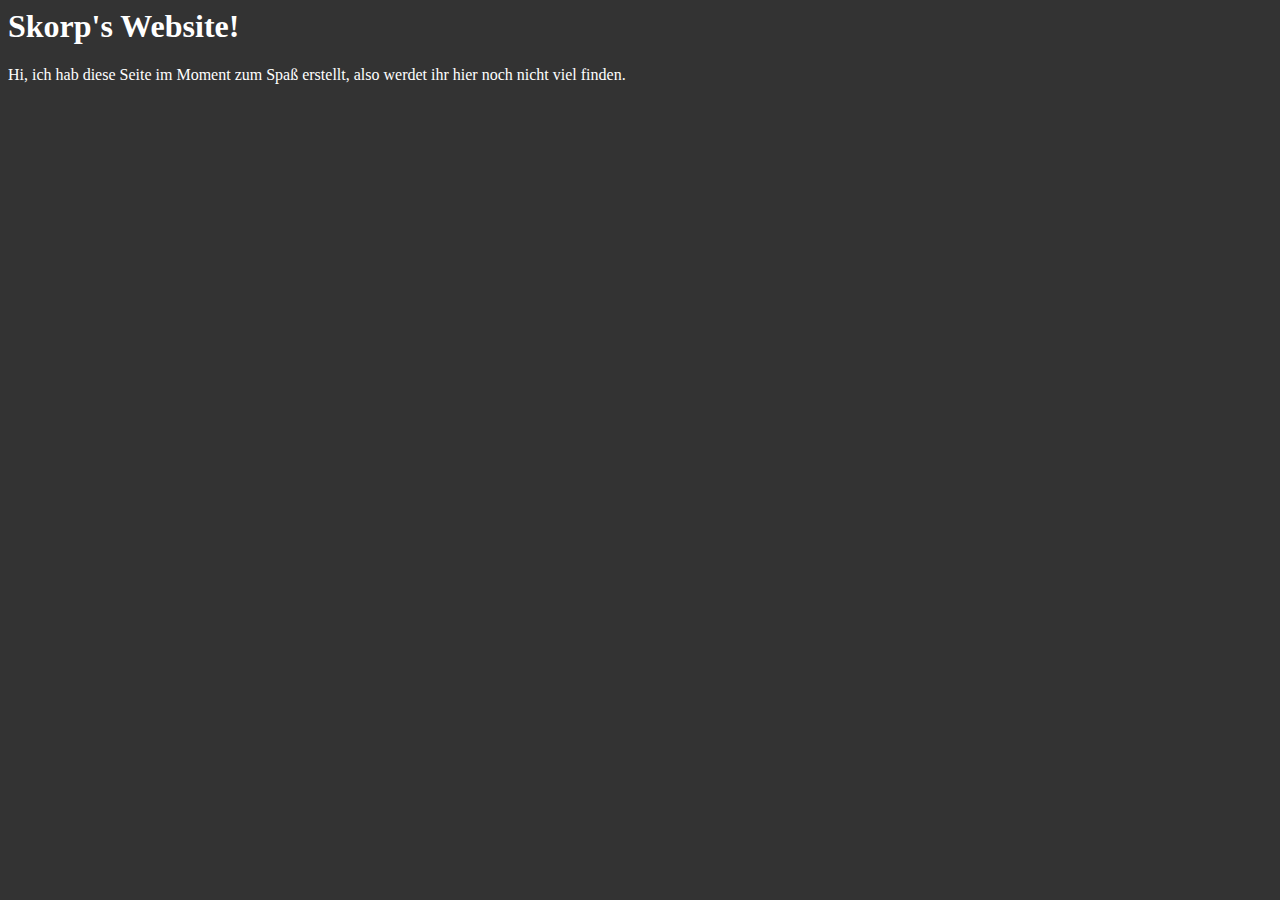
<file: index.html>
<html lang="de">
<meta charset="UTF-8">
<head>
    <title>Willkommen auf meiner Seite.</title>
    <link rel="icon" type="image/x-icon" href="pfp.ico">
    <link rel="stylesheet" href="styles.css">
</head>
<body>
    <h1>Skorp's Website!</h1>
    <p>Hi, ich hab diese Seite im Moment zum Spaß erstellt,
        also werdet ihr hier noch nicht viel finden.
    </p>
</body>
</html>
</file>
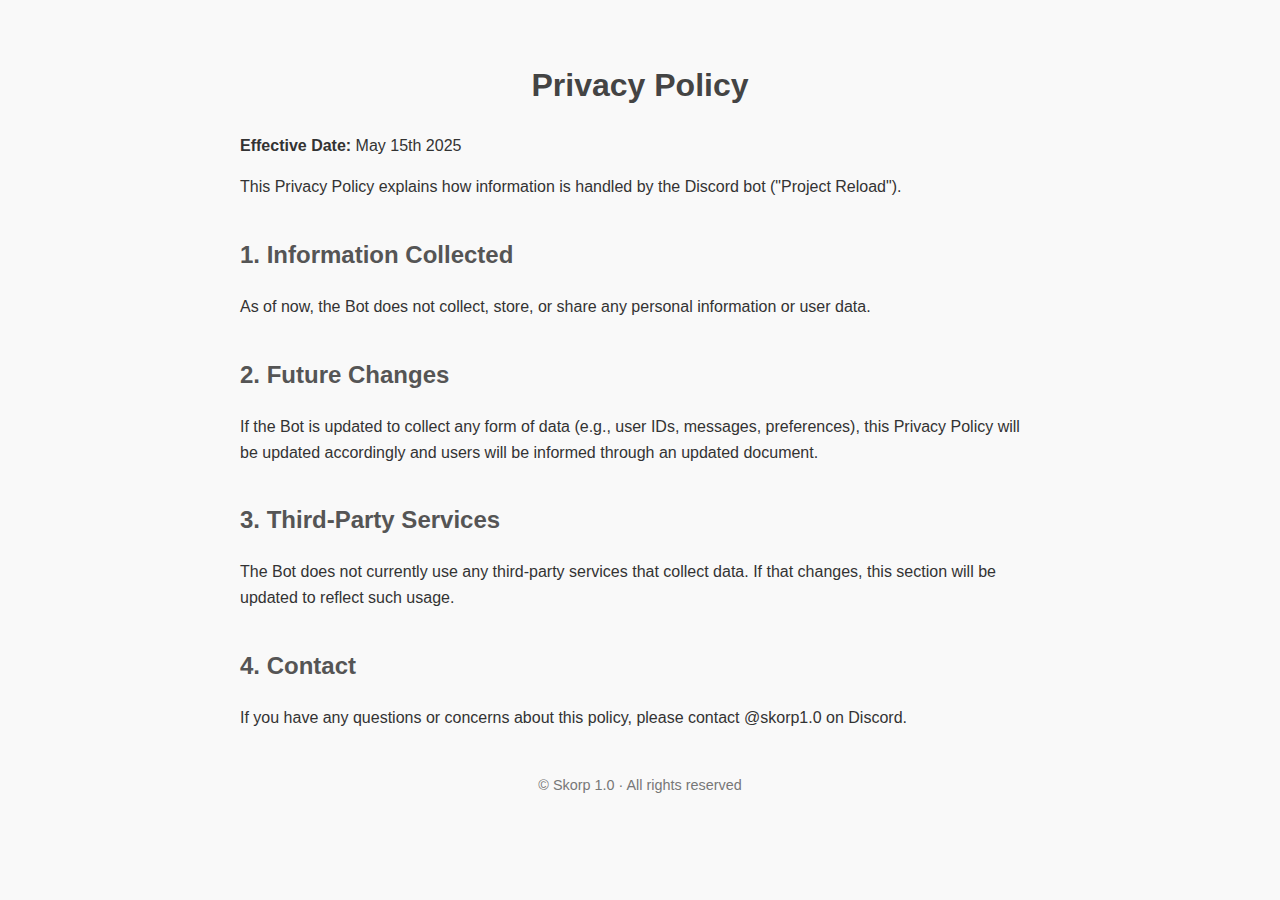
<file: pr/privacy/index.html>
<html lang="de">
<meta charset="UTF-8">
<head>
    <title>PRMainBot - TOS</title>
    <link rel="icon" type="image/x-icon" href="/pfp.ico">
    <link rel="stylesheet" href="styles.css">
</head>
<body>
  <h1>Privacy Policy</h1>
  <p><strong>Effective Date:</strong> May 15th 2025</p>

  <p>This Privacy Policy explains how information is handled by the Discord bot ("Project Reload").</p>

  <h2>1. Information Collected</h2>
  <p>As of now, the Bot does not collect, store, or share any personal information or user data.</p>

  <h2>2. Future Changes</h2>
  <p>If the Bot is updated to collect any form of data (e.g., user IDs, messages, preferences), this Privacy Policy will be updated accordingly and users will be informed through an updated document.</p>

  <h2>3. Third-Party Services</h2>
  <p>The Bot does not currently use any third-party services that collect data. If that changes, this section will be updated to reflect such usage.</p>

  <h2>4. Contact</h2>
  <p>If you have any questions or concerns about this policy, please contact @skorp1.0 on Discord.</p>

  <footer>
    &copy; Skorp 1.0 · All rights reserved
  </footer>
</body>
</html>
</file>
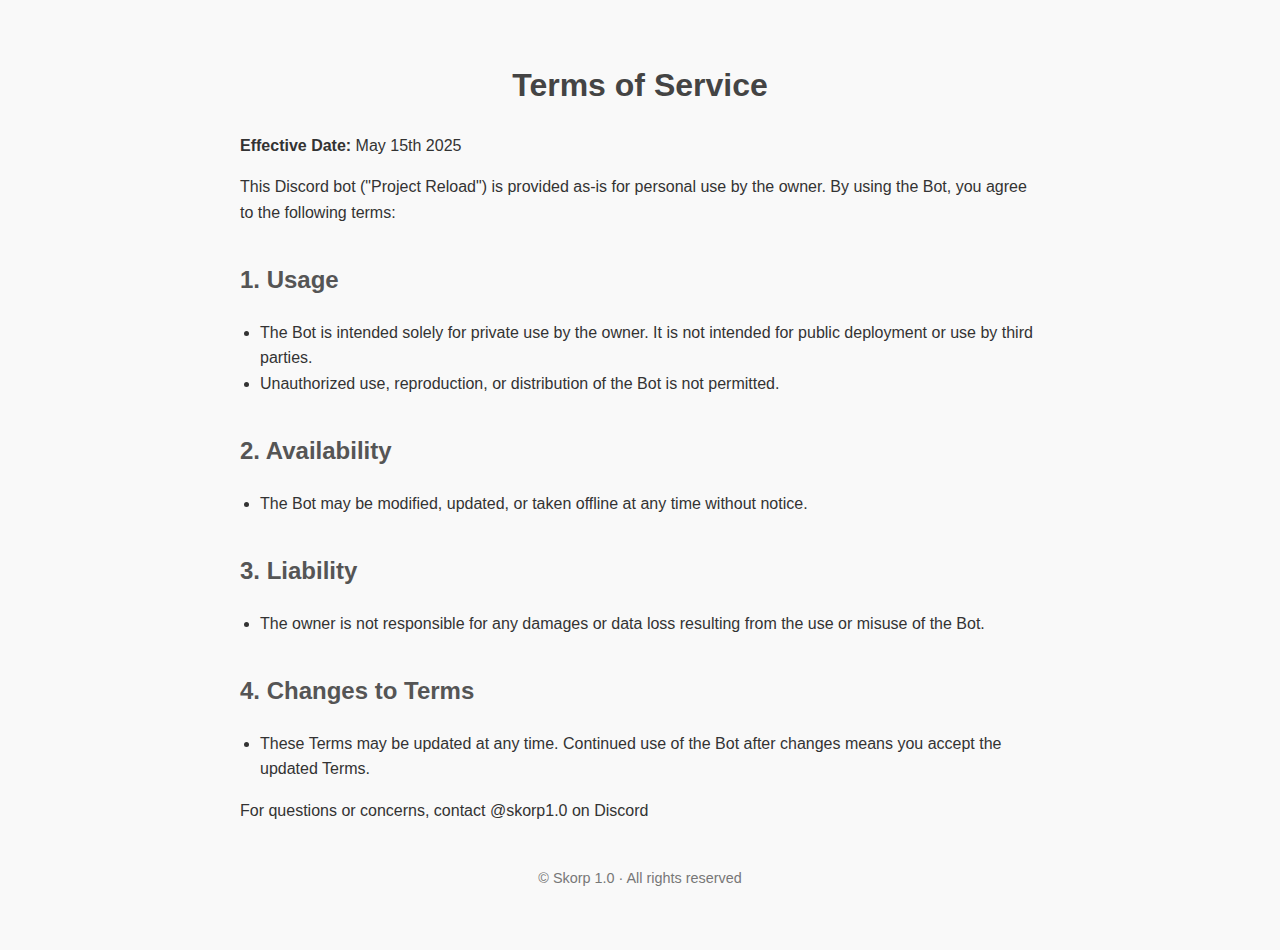
<file: pr/tos/index.html>
<html lang="de">
<meta charset="UTF-8">
<head>
    <title>PRMainBot - TOS</title>
    <link rel="icon" type="image/x-icon" href="/pfp.ico">
    <link rel="stylesheet" href="styles.css">
</head>
<body>
      <h1>Terms of Service</h1>
      <p><strong>Effective Date:</strong> May 15th 2025</p>
    
      <p>This Discord bot ("Project Reload") is provided as-is for personal use by the owner. By using the Bot, you agree to the following terms:</p>
    
      <h2>1. Usage</h2>
      <ul>
        <li>The Bot is intended solely for private use by the owner. It is not intended for public deployment or use by third parties.</li>
        <li>Unauthorized use, reproduction, or distribution of the Bot is not permitted.</li>
      </ul>
    
      <h2>2. Availability</h2>
      <ul>
        <li>The Bot may be modified, updated, or taken offline at any time without notice.</li>
      </ul>
    
      <h2>3. Liability</h2>
      <ul>
        <li>The owner is not responsible for any damages or data loss resulting from the use or misuse of the Bot.</li>
      </ul>
    
      <h2>4. Changes to Terms</h2>
      <ul>
        <li>These Terms may be updated at any time. Continued use of the Bot after changes means you accept the updated Terms.</li>
      </ul>
    
      <p>For questions or concerns, contact @skorp1.0 on Discord</p>
    
      <footer>
        &copy; Skorp 1.0 · All rights reserved
      </footer>
    </body>
</html>
</file>
<file: styles.css>
body {background-color: #333333;}
h1 {color: #FFFFFF;}
p {color: #FFFFFF;}
</file>
<file: pr/privacy/styles.css>
body {
      font-family: Arial, sans-serif;
      max-width: 800px;
      margin: 40px auto;
      padding: 20px;
      line-height: 1.6;
      background-color: #f9f9f9;
      color: #333;
    }
    h1 {
      text-align: center;
      color: #444;
    }
    h2 {
      color: #555;
      margin-top: 1.5em;
    }
    p, li {
      font-size: 1rem;
    }
    ul {
      padding-left: 20px;
    }
    footer {
      margin-top: 3em;
      font-size: 0.9rem;
      color: #777;
      text-align: center;
    }
</file>
<file: pr/tos/styles.css>
body {
          font-family: Arial, sans-serif;
          max-width: 800px;
          margin: 40px auto;
          padding: 20px;
          line-height: 1.6;
          background-color: #f9f9f9;
          color: #333;
        }
        h1 {
          text-align: center;
          color: #444;
        }
        h2 {
          color: #555;
          margin-top: 1.5em;
        }
        p, li {
          font-size: 1rem;
        }
        ul {
          padding-left: 20px;
        }
        footer {
          margin-top: 3em;
          font-size: 0.9rem;
          color: #777;
          text-align: center;
        }
</file>
